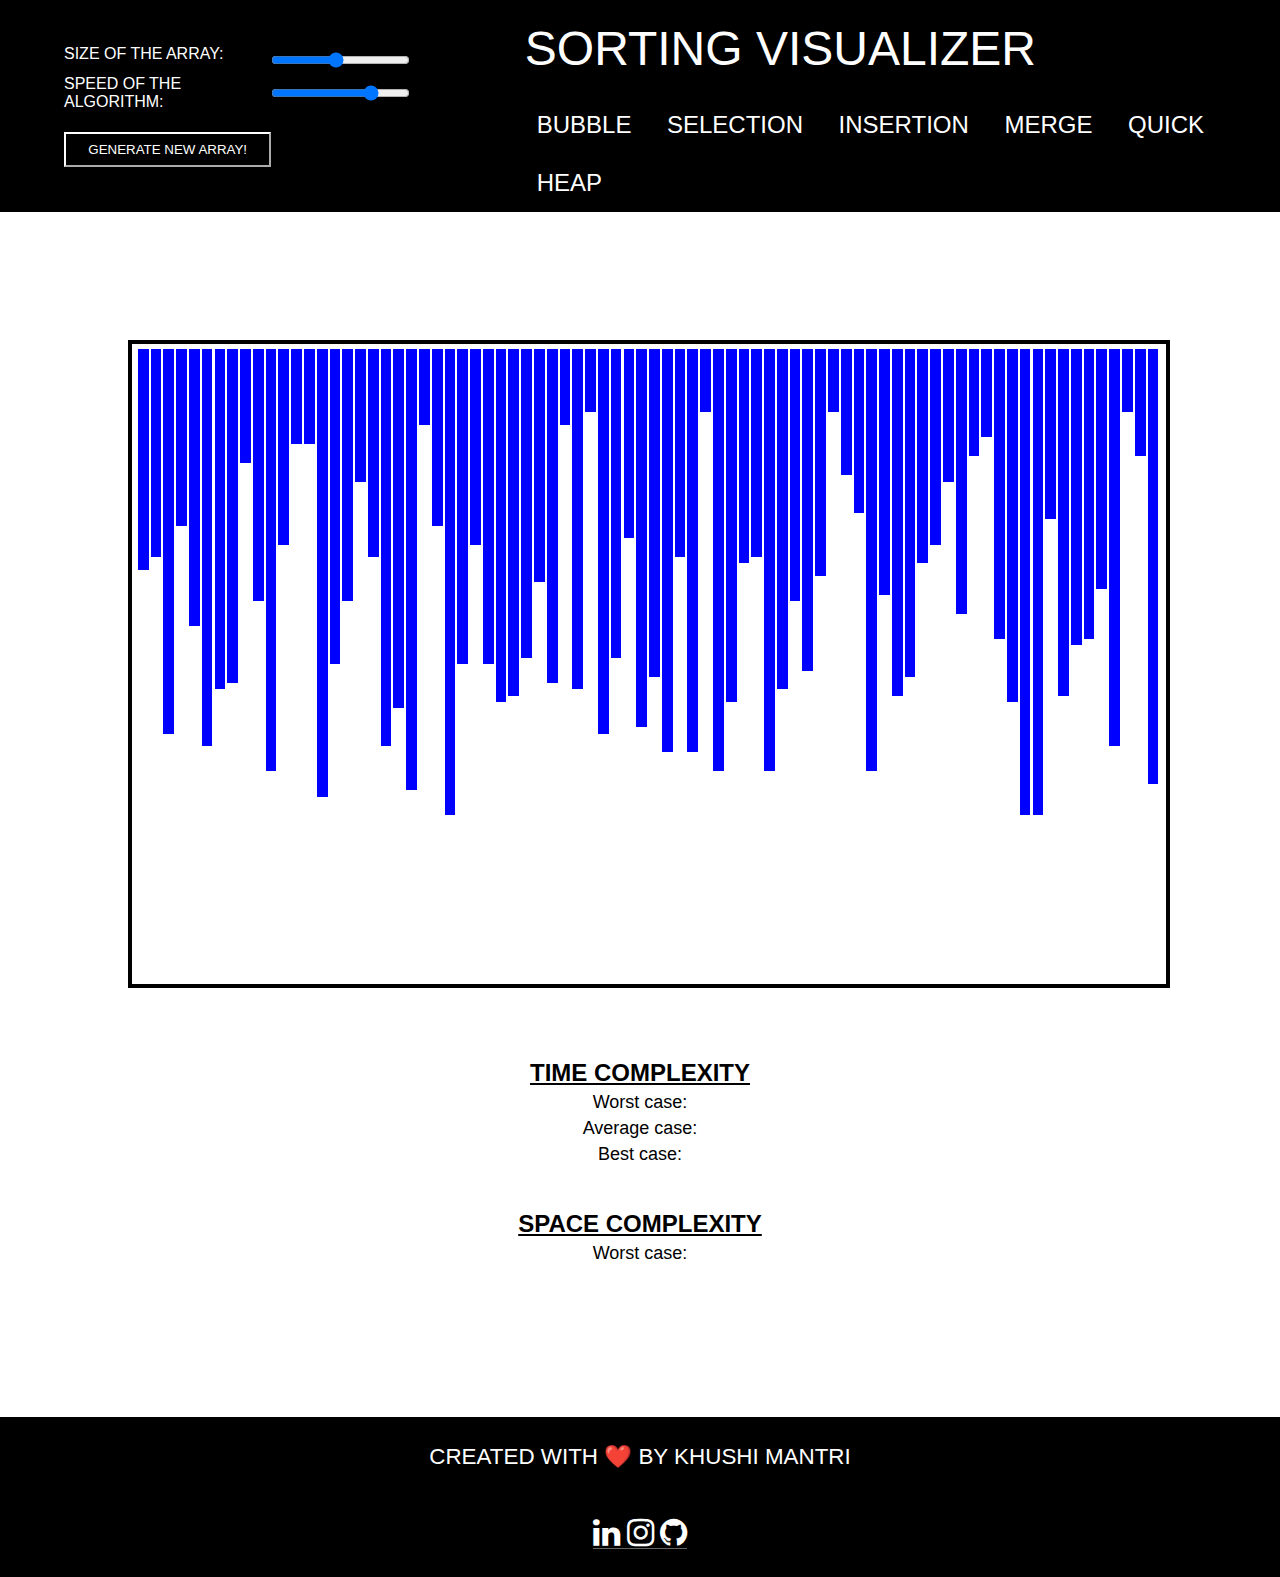
<file: index.html>
<!DOCTYPE html>


<html lang="en">
<head>
    <meta charset="UTF-8">
    <meta name="viewport" content="width=device-width, initial-scale=1.0">
    <title>Sorting Visualizer</title>

    <!-- <link rel="stylesheet" href="./css/style.css"> -->
    <link rel="stylesheet" href="./css/style.css">
    <link rel="stylesheet" href="https://cdnjs.cloudflare.com/ajax/libs/font-awesome/4.7.0/css/font-awesome.min.css">
</head>
<body > 

    <header>
        <nav>
            <div class="array-inputs">
                <p>Size of the array:</p>
                <input id="a_size" type="range" min=20 max=150 step=1 value=80>
                <p>Speed of the algorithm:</p>
                <input id="a_speed" type="range" min=1 max=5 step=1 value=4>
                <button id="a_generate">Generate New Array!</button>
            </div>

            <div class="header_right">
                <p class="nav-heading">Sorting visualizer</p>
                <div class="buttons algos ">
                    <button class="button">Bubble</button>
                    <button class="button">Selection</button>
                    <button class="button">Insertion</button>
                    <button class="button">Merge</button>
                    <button class="button">Quick</button>
                    <button class="button">Heap</button>
                </div>
            </div>

        </nav>
    </header>

    <section class=" parent">

        <div id="array_container" class="part1">
            
        </div>        

        <div id="Info_Cont1" class="part2">

            <h3>TIME COMPLEXITY</h3>

            <div class="Complexity_Containers" id="Time_Complexity_Types_Container">

                <div class="Pair_Definitions">
                    <p class="Sub_Heading">Worst case:</p>
                    <p id="Time_Worst"></p>
                </div>
                
                <div class="Pair_Definitions">
                    <p class="Sub_Heading">Average case:</p>
                    <p id="Time_Average"></p>
                </div>
                
                <div class="Pair_Definitions">
                    <p class="Sub_Heading">Best case:</p>
                    <p id="Time_Best"></p>
                </div>

            </div>

        </div>



        <div id="Info_Cont2" class="part3">

            <h3>SPACE COMPLEXITY</h3>

            <div class="Complexity_Containers" id="Space_Complexity_Types_Container">

                <div class="Pair_Definitions">
                    <p class="Sub_Heading">Worst case:</p>
                    <p id="Space_Worst"></p>
                </div>
                
            </div>

        </div>

    </section>

    <!-- <footer class="foot">
        <div class="obj1">
            <p>Created with ❤️ by Khushi Mantri</p> 
        </div>
        <div class="obj2">
            <a href="https://www.linkedin.com/in/khushi-mantri-61608b227?utm_source=share&utm_campaign=share_via&utm_content=profile&utm_medium=android_app"><i class="fa fa-linkedin-square" style="font-size:2rem;color:white"></i></a>
            <a href="https://www.instagram.com/khushi_mantree_0108?igsh=MXBkYzRueGc2ZGZ0dQ=="><i class="fa fa-instagram" style="font-size:2rem;color:white"></i></a>
            <a href="https://github.com/Khushi-Mantri-PICT/Blood-brigade"><i class="fa fa-github" style="font-size:2rem;color:white"></i></a></li>
        </div>
    </footer> -->

    <footer>
        
            
                <p>Created with ❤️ by Khushi Mantri</p>
                
                   <p><span> <a href="https://www.linkedin.com/in/khushi-mantri-61068b227?utm_source=share&utm_campaign=share_via&utm_content=profile&utm_medium=android_app">
                        <i class="fa fa-linkedin" style="font-size:2rem;color:white"></i>
                    </a></span>
                
                    <span><a href="https://www.instagram.com/khushi_mantree_0108?igshid=MXBkYzRueGc2ZGQ0">
                        <i class="fa fa-instagram" style="font-size:2rem;color:white"></i>
                    </a></span>
                
                <span> <a href="https://github.com/khushi-Mantri-PICT/Blood-brigade">
                        <i class="fa fa-github" style="font-size:2rem;color:white"></i>
                    </a></span>
                </p>
        </div>
    </footer>
    
      



    <script src="./scripts/main.js"></script>   <!--This should be at the end of body and should be loaded before sorts.js-->
    <script src="./scripts/visualizations.js"></script>  <!--This should be loaded after main.js-->

    <script src="./scripts/bubble_sort.js"></script>
    <script src="./scripts/selection_sort.js"></script>
    <script src="./scripts/insertion_sort.js"></script>
    <script src="./scripts/merge_sort.js"></script>
    <script src="./scripts/quick_sort.js"></script>
    <script src="./scripts/heap_sort.js"></script>
</body>



</html>
</file>
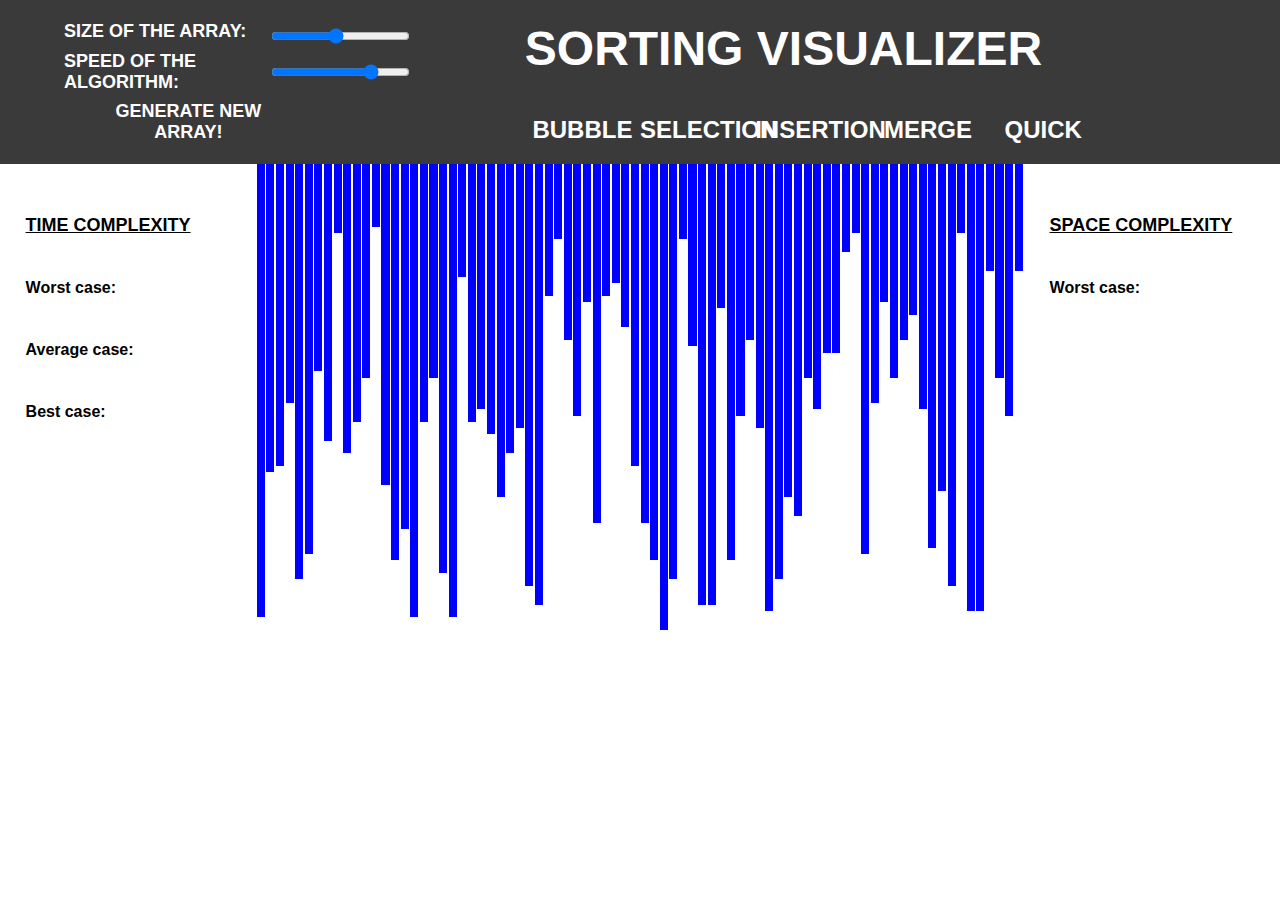
<file: Sorting_Visualizer-master/index.html>
<!DOCTYPE html>
<!--
    *****************
    DONE BY:-   TUMMALA KETHAN
    *****************
-->

<html lang="en">
<head>
    <meta charset="UTF-8">
    <meta name="viewport" content="width=device-width, initial-scale=1.0">
    <title>Sorting Visualizer</title>

    <link rel="stylesheet" href="./css/style.css">

</head>
<body>

    <header>
        <nav>
            <div class="array-inputs">
                <p>Size of the array:</p>
                <input id="a_size" type="range" min=20 max=150 step=1 value=80>
                <p>Speed of the algorithm:</p>
                <input id="a_speed" type="range" min=1 max=5 step=1 value=4>
                <button id="a_generate">Generate New Array!</button>
            </div>

            <div class="header_right">
                <p class="nav-heading">Sorting visualizer</p>

                <div class="algos">
                    <button >Bubble</button>
                    <button >Selection</button>
                    <button >Insertion</button>
                    <button >Merge</button>
                    <button >Quick</button>
                    <!-- <button style="margin-right: 0px;">Heap</button> -->
                </div>
            </div>

        </nav>
    </header>

    <section>

        <div id="Info_Cont1">

            <h3>TIME COMPLEXITY</h3>

            <div class="Complexity_Containers" id="Time_Complexity_Types_Container">

                <div class="Pair_Definitions">
                    <p class="Sub_Heading">Worst case:</p>
                    <p id="Time_Worst"></p>
                </div>
                
                <div class="Pair_Definitions">
                    <p class="Sub_Heading">Average case:</p>
                    <p id="Time_Average"></p>
                </div>
                
                <div class="Pair_Definitions">
                    <p class="Sub_Heading">Best case:</p>
                    <p id="Time_Best"></p>
                </div>

            </div>

        </div>

        <div id="array_container">
            
        </div>

        <div id="Info_Cont2">

            <h3>SPACE COMPLEXITY</h3>

            <div class="Complexity_Containers" id="Space_Complexity_Types_Container">

                <div class="Pair_Definitions">
                    <p class="Sub_Heading">Worst case:</p>
                    <p id="Space_Worst"></p>
                </div>
                
            </div>

        </div>

    </section>

    <footer>

    </footer>

    <script src="./scripts/main.js"></script>   <!--This should be at the end of body and should be loaded before sorts.js-->
    <script src="./scripts/visualizations.js"></script>  <!--This should be loaded after main.js-->

    <script src="./scripts/bubble_sort.js"></script>
    <script src="./scripts/selection_sort.js"></script>
    <script src="./scripts/insertion_sort.js"></script>
    <script src="./scripts/merge_sort.js"></script>
    <script src="./scripts/quick_sort.js"></script>
    <script src="./scripts/heap_sort.js"></script>
</body>

<!--
    *****************
    DONE BY:-   TUMMALA KETHAN
    *****************
-->

</html>
</file>
<file: css/style.css>
/*
    *****************
    DONE BY:-   Khushi Mantri 
    *****************
*/
* {
  margin: 0px;
  padding: 0px;
  font-family: 'Helvetica Neue', Helvetica, Arial, sans-serif;
  /* font-size: large; */
  /* font-weight: bold; */
  text-transform: uppercase;
}

nav {
  background-color: black;
  color: white;
  display: -ms-grid;
  display: grid;
  -ms-grid-columns: 30% 60%;
      grid-template-columns: 30% 60%;
  -webkit-column-gap: 10%;
          column-gap: 10%;
  padding: 0% 5%;
}

nav .array-inputs {
  display: -ms-grid;
  display: grid;
  -ms-grid-columns: 60% 40%;
      grid-template-columns: 60% 40%;
  place-content: center;
  padding: 5% 0%;
}

nav .array-inputs #a_size {
  padding: 5% 0%;
}

nav .array-inputs #a_speed {
  padding: 5% 0%;
}

nav .array-inputs #a_generate {
  background-color: transparent;
  /* border: none; */
  /* outline: none; */
  color: white;
  margin-top:10%;
  padding: 4% 4% 4% 4%;
  
  display: inline-block;
  border-color:2px solid white;
  border-color:white;
}

nav .array-inputs #a_generate:hover {
  cursor: pointer;
  color:grey;
}

nav .header_right {
  display: -webkit-box;
  display: -ms-flexbox;
  display: flex;
  -webkit-box-orient: vertical;
  -webkit-box-direction: normal;
      -ms-flex-direction: column;
          flex-direction: column;
}

nav .header_right .nav-heading {
  display: inline-block;
  font-size: xxx-large;
  padding: 3% 0%;
}
nav .header_right .algos { 
  /* display: -ms-grid;
  display: grid; */
  /* -ms-grid-columns: (16.66667%)[6];
  grid-template-columns: repeat(6, 16.66667%);
  place-content: center;
  padding: 2% 0%; */
  /* display: grid;
grid-template-columns: repeat(6, 16.66667%);
place-content: center;
padding: 2% 0%; */


  /* justify-content:space-between; */
  display: flex;
  flex-direction: row;
  justify-content:space-between
} 

nav .header_right .algos button {
  background-color: transparent;
  border: none;
  color: white;
  outline: none;
  /* padding: 5% 0%; */
  padding-left: 1%;
  padding-right: 1%; 
  font-size: x-large;
  border-radius:0.25rem ;
}
nav .header_right .algos button:hover{
  color: grey;
  transform: translateY(-10px);
}


nav .header_right .algos .butt_locked {
  background-color: transparent;
  cursor: pointer;
}

nav .header_right .algos .butt_locked:hover {
  background-color: transparent;
  cursor: pointer;
}

nav .header_right .algos .butt_selected {
  background-color: white;
  color: green;
}

nav .header_right .algos .butt_selected:hover {
  background-color: white;
  cursor: pointer;
}

nav .header_right .algos .butt_unselected:hover {

  cursor: pointer;
}

section {
  display: -ms-grid;
  display: grid;
  -ms-grid-columns: 20% 60% 20%;
      grid-template-columns: 20% 60% 20%;
}

section .Complexity_Containers {
  /* margin-top: 20%; */
}

section .Complexity_Containers .Pair_Definitions {
  /* margin-top: 20%; */
}

section .Complexity_Containers .Pair_Definitions p {
  display: inline;
}

section .Complexity_Containers .Pair_Definitions p.Sub_Heading {
  /* font-size: medium; */
  text-transform: none;
}

section #Info_Cont1 {
  /* padding: 20% 10%; */
 
}

section #Info_Cont1 h3 {
  text-decoration: underline;
}

section #array_container {
  display: -webkit-box;
  display: -ms-flexbox;
  display: flex;
  width: 100%;
  height: 70vh;
}

section #Info_Cont2 {
  /* padding: 20% 10%; */
}

section #Info_Cont2 h3 {
  text-decoration: underline;
}

.hide {
  display: none;
}




/* Base styles for buttons */
.button {
  padding: 10px 20px;
  margin: 5px;
  font-size: 16px;
  cursor: pointer;
}

/* Flex container to align buttons */
.buttons.algos {
  display: flex;
  flex-wrap: wrap;
  justify-content: center;
}

/* Responsive styles */
@media (max-width: 768px) {
  .button {
      width: 100%;
      margin: 5px 0;
  }
}

@media (max-width: 480px) {
  .button {
      font-size: 14px;
      padding: 8px 16px;
  }
}

/*# sourceMappingURL=style.css.map */

.buttons button {
  display: flex;
  /* flex: 1 1 30%; */
  /* margin: 5px; */
  /* padding: 10px; */
  font-size: 2rem; 
  /* flex-direction: column; */
  justify-content: space-between;
  gap: 0.5rem;
  /* color: blueviolet; */
  
}
/* 
.buttons button:hover{
  color: gold;
  background-color: gold;
} */
.parent{
  margin:10%;
  display:flex;
  flex-direction: column;
}
.part1{
  margin-bottom: 5%;
  border: 0.25rem solid ;
  padding :0.3rem;
}
.part2{
  margin-bottom: 5%;
}
.part3{
  margin-bottom: 5%;
}

/* Base styles for part2 and part3 */
#Info_Cont1, #Info_Cont2 {
    margin: 20px 0;
    text-align: center;
}

#Info_Cont1 h3, #Info_Cont2 h3 {
    font-size: 24px;
}

.Pair_Definitions {
    font-size: 18px;
    margin: 5px 0;
}

/* Responsive styles for part2 and part3 */
@media (max-width: 1024px) {
    #Info_Cont1 h3, #Info_Cont2 h3 {
        font-size: 22px;
    }

    .Pair_Definitions {
        font-size: 16px;
    }
}

@media (max-width: 768px) {
    #Info_Cont1, #Info_Cont2 {
        text-align: center;
    }

    #Info_Cont1 h3, #Info_Cont2 h3 {
        font-size: 20px;
    }

    .Pair_Definitions {
        font-size: 14px;
    }
}

@media (max-width: 480px) {
    #Info_Cont1 h3, #Info_Cont2 h3 {
        font-size: 18px;
    }

    .Pair_Definitions {
        font-size: 12px;
    }
}

/* hshjsg */



@media (min-width: 500px) {
  ul {
    grid-auto-flow: column;
  }
}

a {
  color: white;
  text-decoration: none;
  box-shadow: inset 0 -1px 0 hsla(0, 0%, 100%, 0.4);
}

a:hover {
  box-shadow: inset 0 -1.2em 0 hsla(0, 0%, 100%, 0.4);
}

li:last-child {
  grid-column: 1 / 2;
  grid-row: 1 / 2;
}

li:hover ~ li p {
  animation: wave-animation 0.3s infinite;
}

/* below is just for demo styling */




body {
  margin: 0;
  font-family: Arial, sans-serif;
}

footer{
  width:100%;
  background-color:black ;
  margin-top: auto;
  
}
footer p{
margin: 0;
text-align: center;
color: #fff;
line-height: 5rem;
font-size: 1.4rem;
}
footer p a i:hover{
  color: aqua;
}
</file>
<file: Sorting_Visualizer-master/css/style.css>
/*
    *****************
    DONE BY:-   TUMMALA KETHAN
    *****************
*/
* {
  margin: 0px;
  padding: 0px;
  font-family: 'Helvetica Neue', Helvetica, Arial, sans-serif;
  font-size: large;
  font-weight: bold;
  text-transform: uppercase;
}

nav {
  background-color: #3b3a3a;
  color: white;
  display: -ms-grid;
  display: grid;
  -ms-grid-columns: 30% 60%;
      grid-template-columns: 30% 60%;
  -webkit-column-gap: 10%;
          column-gap: 10%;
  padding: 0% 5%;
}

nav .array-inputs {
  display: -ms-grid;
  display: grid;
  -ms-grid-columns: 60% 40%;
      grid-template-columns: 60% 40%;
  place-content: center;
  padding: 5% 0%;
}

nav .array-inputs #a_size {
  padding: 5% 0%;
}

nav .array-inputs #a_speed {
  padding: 5% 0%;
}

nav .array-inputs #a_generate {
  background-color: transparent;
  border: none;
  outline: none;
  color: white;
  padding: 4% 0% 0% 0%;
  padding-left: 20%;
}

nav .array-inputs #a_generate:hover {
  cursor: pointer;
}

nav .header_right {
  display: -webkit-box;
  display: -ms-flexbox;
  display: flex;
  -webkit-box-orient: vertical;
  -webkit-box-direction: normal;
      -ms-flex-direction: column;
          flex-direction: column;
}

nav .header_right .nav-heading {
  display: inline-block;
  font-size: xxx-large;
  padding: 3% 0%;
}

nav .header_right .algos {
  display: -ms-grid;
  display: grid;
  -ms-grid-columns: (16.66667%)[6];
      grid-template-columns: repeat(6, 16.66667%);
  place-content: center;
  padding: 2% 0%;
}

nav .header_right .algos button {
  background-color: transparent;
  border: none;
  color: white;
  outline: none;
  padding: 5% 0%;
  font-size: x-large;
}

nav .header_right .algos button:hover {
  background-color: blue;
  cursor: pointer;
}

nav .header_right .algos .butt_locked {
  background-color: transparent;
  cursor: pointer;
}

nav .header_right .algos .butt_locked:hover {
  background-color: transparent;
  cursor: pointer;
}

nav .header_right .algos .butt_selected {
  background-color: white;
  color: green;
}

nav .header_right .algos .butt_selected:hover {
  background-color: white;
  cursor: pointer;
}

nav .header_right .algos .butt_unselected:hover {
  background-color: blue;
  cursor: pointer;
}

section {
  display: -ms-grid;
  display: grid;
  -ms-grid-columns: 20% 60% 20%;
      grid-template-columns: 20% 60% 20%;
}

section .Complexity_Containers {
  margin-top: 20%;
}

section .Complexity_Containers .Pair_Definitions {
  margin-top: 20%;
}

section .Complexity_Containers .Pair_Definitions p {
  display: inline;
}

section .Complexity_Containers .Pair_Definitions p.Sub_Heading {
  font-size: medium;
  text-transform: none;
}

section #Info_Cont1 {
  padding: 20% 10%;
}

section #Info_Cont1 h3 {
  text-decoration: underline;
}

section #array_container {
  display: -webkit-box;
  display: -ms-flexbox;
  display: flex;
  width: 100%;
  height: 70vh;
}

section #Info_Cont2 {
  padding: 20% 10%;
}

section #Info_Cont2 h3 {
  text-decoration: underline;
}

.hide {
  display: none;
}

/*
@media (max-width: 480px)//Mobiles
{
    
}

@media (min-width: 481px) and (max-width: 1250px)//Tablets
{

}

@media (min-width: 1251px)//Laptops and up
{

}
*/
/*
    *****************
    DONE BY:-   TUMMALA KETHAN
    *****************
*/
/*# sourceMappingURL=style.css.map */
</file>
